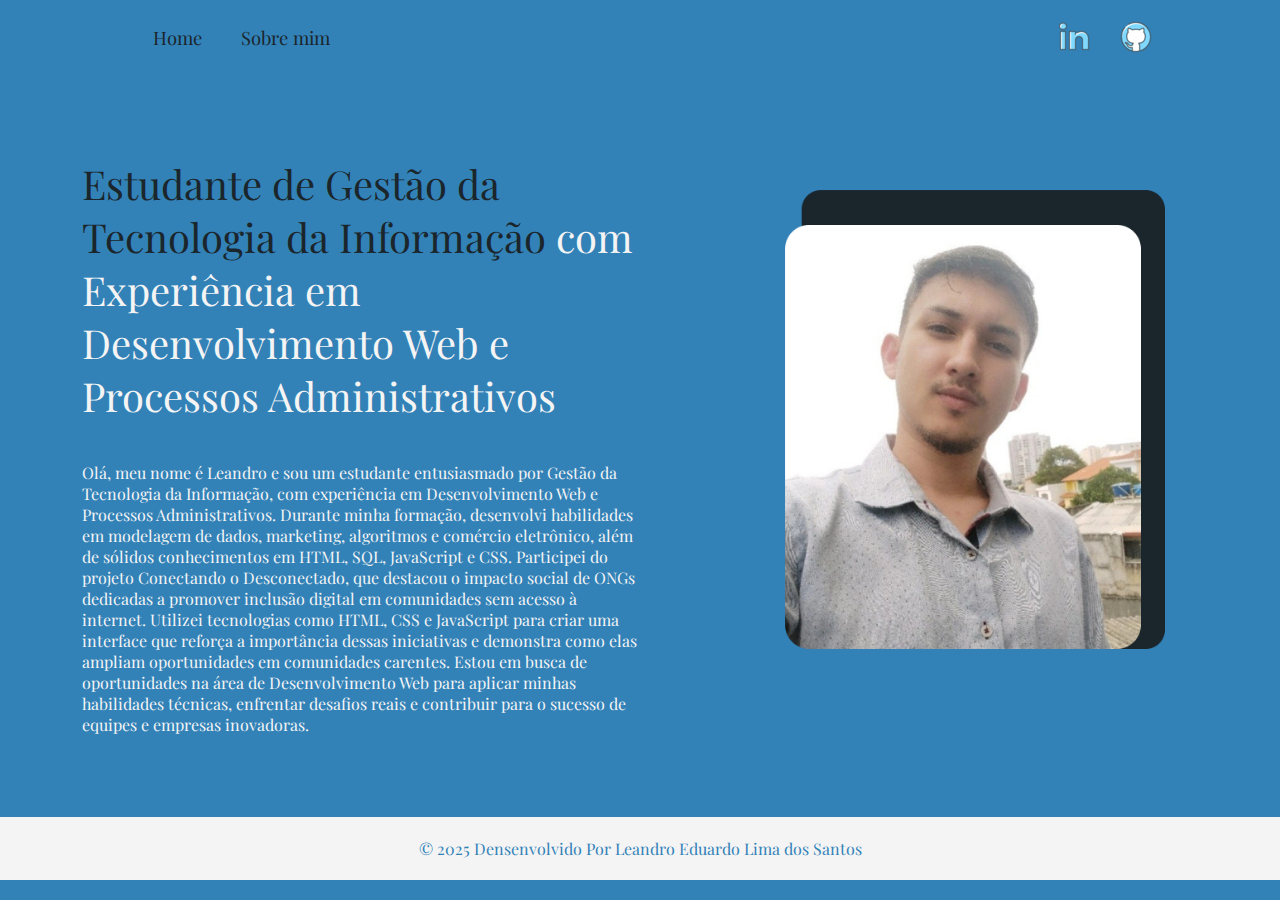
<file: index.html>
<!DOCTYPE html>
<html lang="pt-br">

<head>
   <meta charset="UTF-8">
   <meta name="viewport" content="width=device-width, initial-scale=1.0">
   <title>Portifolio</title>
   <link rel="stylesheet" href="styles/style.css">

<body>
   <header class="cabecalho">
      <nav class="cabecalho__menu">
         <a class="cabecalho__link" href="index.html">Home</a>
         <a class="cabecalho__link" href="about.html">Sobre mim</a>
      </nav>
      <div class="btn-rede_social">
         <a class="bnt-rede_social_secundario"
            href="https://www.linkedin.com/in/leandro-eduardo-lima-dos-santos-4902872b5/" target="_blank">
            <img src="./assets/logo_linkedin_icon_143191.png">
         </a>
         <a class="bnt-rede_social_secundario" href="https://github.com/leandroglima" target="_blank">
            <img src="./assets/logo_github_icon_143196.png">
         </a>
      </div>
   </header>
   <Main class="conteudo-principal">
      <section class="conteudo_secundario">
         <h1 class="titulo-blog">Estudante de Gestão da Tecnologia da Informação
            <span class="titulo-destaque">com Experiência em Desenvolvimento Web e Processos Administrativos</span>
         </h1>
         <p class="texto-destaque">Olá, meu nome é Leandro e sou um estudante entusiasmado por Gestão da Tecnologia da Informação, com experiência em Desenvolvimento Web e Processos Administrativos. Durante minha formação, desenvolvi habilidades em modelagem de dados, marketing, algoritmos e comércio eletrônico, além de sólidos conhecimentos em HTML, SQL, JavaScript e CSS.

            Participei do projeto Conectando o Desconectado, que destacou o impacto social de ONGs dedicadas a promover inclusão digital em comunidades sem acesso à internet. Utilizei tecnologias como HTML, CSS e JavaScript para criar uma interface que reforça a importância dessas iniciativas e demonstra como elas ampliam oportunidades em comunidades carentes.
            
            Estou em busca de oportunidades na área de Desenvolvimento Web para aplicar minhas habilidades técnicas, enfrentar desafios reais e contribuir para o sucesso de equipes e empresas inovadoras.</p>
      </section>
      <img class="perfil" src="./assets/Untitled.png" alt="Perfil">
   </Main>
   <footer class="rodape">
      <a class="rodape__descricao"> © 2025 Densenvolvido Por Leandro Eduardo Lima dos Santos
      </a>
   </footer>
</body>

</html>
</file>
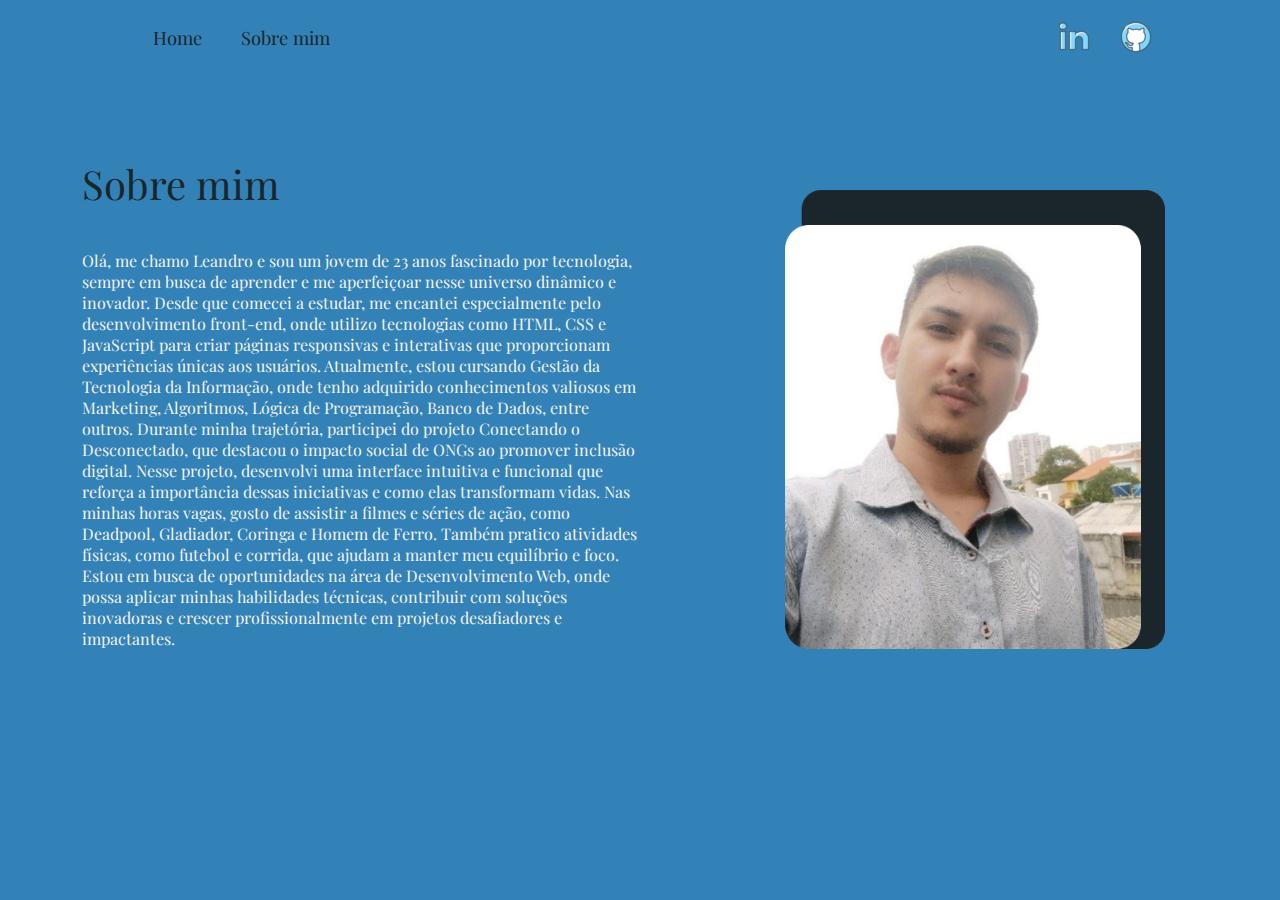
<file: about.html>
<!DOCTYPE html>
<html lang="pt-br">
<head>
    <meta charset="UTF-8">
    <meta name="viewport" content="width=device-width, initial-scale=1.0">
    <title>Sobre mim</title>
    <link rel="stylesheet" href="./styles/style.css">
</head>
<body>
    <header class="cabecalho">
        <nav class="cabecalho__menu">
           <a class="cabecalho__link" href="index.html">Home</a>
           <a class="cabecalho__link" href="about.html">Sobre mim</a>
        </nav>
        <div class="btn-rede_social">
           <a class="bnt-rede_social_secundario"
            href="https://www.linkedin.com/in/leandro-eduardo-lima-dos-santos-4902872b5/" target="_blank">
            <img src="./assets/logo_linkedin_icon_143191.png">
           </a>
           <a class="bnt-rede_social_secundario" href="https://github.com/leandroglima" target="_blank">
           <img src="./assets/logo_github_icon_143196.png">
           </a>
        </div>
    </header>
    <main class="conteudo-principal">
        <section class="conteudo_secundario">
            <h1 class="titulo-blog">Sobre mim</h1>
            <p class="texto-destaque" >
                Olá, me chamo Leandro e sou um jovem de 23 anos fascinado por tecnologia, sempre em busca de aprender e me aperfeiçoar nesse universo dinâmico e inovador. Desde que comecei a estudar, me encantei especialmente pelo desenvolvimento front-end, onde utilizo tecnologias como HTML, CSS e JavaScript para criar páginas responsivas e interativas que proporcionam experiências únicas aos usuários.

                Atualmente, estou cursando Gestão da Tecnologia da Informação, onde tenho adquirido conhecimentos valiosos em Marketing, Algoritmos, Lógica de Programação, Banco de Dados, entre outros. Durante minha trajetória, participei do projeto Conectando o Desconectado, que destacou o impacto social de ONGs ao promover inclusão digital. Nesse projeto, desenvolvi uma interface intuitiva e funcional que reforça a importância dessas iniciativas e como elas transformam vidas.

                Nas minhas horas vagas, gosto de assistir a filmes e séries de ação, como Deadpool, Gladiador, Coringa e Homem de Ferro. Também pratico   atividades físicas, como futebol e corrida, que ajudam a manter meu equilíbrio e foco.

                Estou em busca de oportunidades na área de Desenvolvimento Web, onde possa aplicar minhas habilidades técnicas, contribuir com soluções  inovadoras e crescer profissionalmente em projetos desafiadores e impactantes.
            </p>
        </section>
        <img class="perfil"  src="./assets/Untitled.png">
    </main>
</body>
</html>
</file>
<file: styles/style.css>
@import url('https://fonts.googleapis.com/css2?family=Playfair+Display:ital,wght@0,400..900;1,400..900&display=swap');


:root {
    --cor-primaria: #3282B8;
    --cor-secundaria: #1B262C;
    --cor-tercenaria: #F4F4F4;

    --texto-primario: "Playfair Display", serif;
}
* {
    margin: 0px;
    padding: 0px;
}

body {
    box-sizing: border-box;
    background-color: var(--cor-primaria);
    color: var(--cor-secundaria);
    background-repeat: no-repeat;
    background-size: cover;
}


/* CABEÇALHO PRINCIPAL */

.cabecalho {
    padding: 1% 10% 1% 11%;
    display: flex;
    align-items: center;
    justify-content: space-between;
}

.cabecalho__menu {
    font-family: var(--texto-primario);
    font-size: 1.5rem;
    font-weight: 378;
    display: flex;
    gap: 15px;
}

.cabecalho__link {
    font-size: 1.15rem; /* Tamanho da fonte */
    padding: 12px; /* Espaçamento interno */
    text-decoration: none; /* Remove a linha do link */
    color: var(--cor-secundaria); /* Cor do link */
    position: relative; /* Necessário para posicionar a linha */
    transition: color 0.3s ease; /* Transição suave na cor */
}

.cabecalho__link:hover {
    color: var(--cor-tercenaria); /* Cor do link ao passar o mouse */
}

.cabecalho__link:hover::after {
    content: ''; /* Cria um elemento vazio */
    position: absolute;
    bottom: -1px; /* Distância entre o texto e a linha */
    left: 0px;
    width: 100%;
    height: 2px; /* Espessura da linha */
    background-color: var(--cor-tercenaria); /* Cor da linha */
}

.btn-rede_social { 
    display: flex;
    gap: 30px;
    transition: 2s;
}

.bnt-rede_social_secundario {
    display: flex;
    align-items: center;
    cursor: pointer;
    border-radius: 30px;
    height: 35px;
    left: 50px;
}

.bnt-rede_social_secundario:hover { 
    transform: scale(1.02);
    display: inline-block;
}

/* FIM CABEÇALHO */

.conteudo-principal {  
    display: flex;
    align-items: flex-start;
    justify-content: space-between;  
    padding: 82px;
}

.conteudo_secundario {
    width: 50%;
    display: flex;
    flex-direction: column;
    gap: 40px;
}

.titulo-blog {
    font-size: 2.5rem;
    font-weight: 40;
    font-family: var(--texto-primario);
    color: var(--cor-secundaria);
}
 
.titulo-destaque {
    font-size: 2.5rem;
    font-family: var(--texto-primario);
    font-weight: 40;
    color: var(--cor-tercenaria);
}


.texto-destaque {
    font-size: 1rem;
    font-family: var(--texto-primario);
    font-weight: 400;
    color: var(--cor-tercenaria);
    
}

.perfil {
    width: 40%;
}

.rodape {
    text-align: center;
    padding: 20px;
    background-color: var(--cor-tercenaria);
    color: var(--cor-primaria);
    display: flex;
    flex-direction: column;
    font-family: var(--texto-primario);
    font-size: 1rem;
}

.rodape__descricao {
    padding: 1px;
}

@media (max-width: 1200px) {
    .cabecalho {
        padding: 10%;
    }

    .cabecalho__menu {
        justify-content: center;
    }

    .conteudo-principal {
         flex-direction: column-reverse;
         padding: 5%;

    }

    .conteudo_secundario {
        width: auto;
    }
}
</file>
